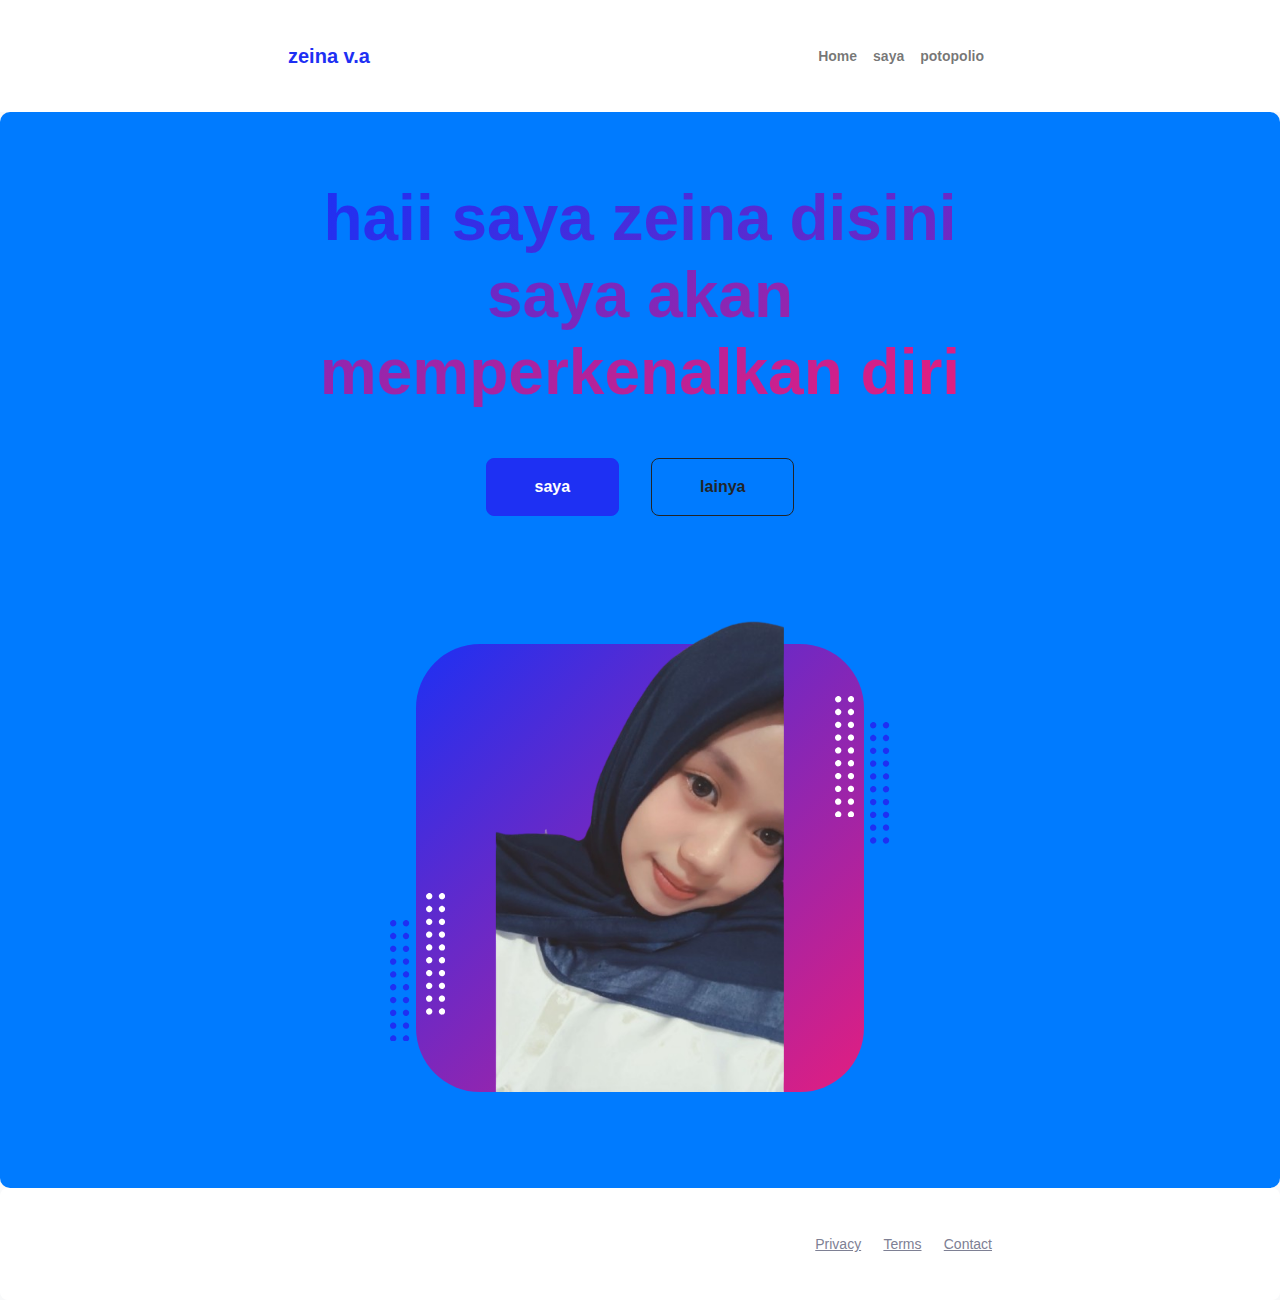
<file: index.html>
<!DOCTYPE html>
<html lang="en">
    <head>
        <meta charset="utf-8" />
        <meta name="viewport" content="width=device-width, initial-scale=1, shrink-to-fit=no" />
        <meta name="description" content="" />
        <meta name="author" content="" />
        <title>Personal - Start Bootstrap Theme</title>
        <!-- Favicon-->
        <link rel="icon" type="image/x-icon" href="assets/favicon.ico" />
        <!-- Custom Google font-->
        <link rel="preconnect" href="https://fonts.googleapis.com" />
        <link rel="preconnect" href="https://fonts.gstatic.com" crossorigin />
        <link href="https://fonts.googleapis.com/css2?family=Plus+Jakarta+Sans:wght@100;200;300;400;500;600;700;800;900&amp;display=swap" rel="stylesheet" />
        <!-- Bootstrap icons-->
        <link href="https://cdn.jsdelivr.net/npm/bootstrap-icons@1.8.1/font/bootstrap-icons.css" rel="stylesheet" />
        <!-- Core theme CSS (includes Bootstrap)-->
        <link href="css/styles.css" rel="stylesheet" />
    </head>
    <body class="d-flex flex-column h-100">
        <main class="flex-shrink-0">
            <!-- Navigation-->
            <nav class="navbar navbar-expand-lg navbar-light bg-white py-3">
                <div class="container px-5">
                    <a class="navbar-brand" href="index.html"><span class="fw-bolder text-primary">zeina v.a</span></a>
                    <button class="navbar-toggler" type="button" data-bs-toggle="collapse" data-bs-target="#navbarSupportedContent" aria-controls="navbarSupportedContent" aria-expanded="false" aria-label="Toggle navigation"><span class="navbar-toggler-icon"></span></button>
                    <div class="collapse navbar-collapse" id="navbarSupportedContent">
                        <ul class="navbar-nav ms-auto mb-2 mb-lg-0 small fw-bolder">
                            <li class="nav-item"><a class="nav-link" href="index.html">Home</a></li>
                            <li class="nav-item"><a class="nav-link" href="resume.html">saya</a></li>
                            <li class="nav-item"><a class="nav-link" href="projects.html">potopolio</a></li>
                           
                        </ul>
                    </div>
                </div>
            </nav>
            <!-- Header-->
            <header class="py-5">
                <div class="container px-5 pb-5">
                    <div class="row gx-5 align-items-center">
                        <div class="col-xxl-5">
                            <!-- Header text content-->
                            <div class="text-center text-xxl-start">
                                <h1 class="display-3 fw-bolder mb-5"><span class="text-gradient d-inline">haii saya zeina disini saya akan memperkenalkan diri</span></h1>
                                <div class="d-grid gap-3 d-sm-flex justify-content-sm-center justify-content-xxl-start mb-3">
                                    <a class="btn btn-primary btn-lg px-5 py-3 me-sm-3 fs-6 fw-bolder" href="resume.html">saya</a>
                                    <a class="btn btn-outline-dark btn-lg px-5 py-3 fs-6 fw-bolder" href="projects.html">lainya</a>
                                </div>
                            </div>
                        </div>
                        <div class="col-xxl-7">
                            <!-- Header profile picture-->
                            <div class="d-flex justify-content-center mt-5 mt-xxl-0">
                                <div class="profile bg-gradient-primary-to-secondary">
                                    <!-- TIP: For best results, use a photo with a transparent background like the demo example below-->
                                    <!-- Watch a tutorial on how to do this on YouTube (link)-->
                                    <img class="profile-img" src="imge4.png" alt="..." />
                                    <div class="dots-1">
                                        <!-- SVG Dots-->
                                        <svg version="1.1" xmlns="http://www.w3.org/2000/svg" xmlns:xlink="http://www.w3.org/1999/xlink" x="0px" y="0px" viewBox="0 0 191.6 1215.4" style="enable-background: new 0 0 191.6 1215.4" xml:space="preserve">
                                            <g transform="translate(0.000000,1280.000000) scale(0.100000,-0.100000)">
                                                <path d="M227.7,12788.6c-105-35-200-141-222-248c-43-206,163-412,369-369c155,32,275,190,260,339c-11,105-90,213-190,262        C383.7,12801.6,289.7,12808.6,227.7,12788.6z"></path>
                                                <path d="M1507.7,12788.6c-151-50-253-216-222-362c25-119,136-230,254-255c194-41,395,142,375,339c-11,105-90,213-190,262        C1663.7,12801.6,1569.7,12808.6,1507.7,12788.6z"></path>
                                                <path d="M227.7,11508.6c-105-35-200-141-222-248c-43-206,163-412,369-369c155,32,275,190,260,339c-11,105-90,213-190,262        C383.7,11521.6,289.7,11528.6,227.7,11508.6z"></path>
                                                <path d="M1507.7,11508.6c-151-50-253-216-222-362c25-119,136-230,254-255c194-41,395,142,375,339c-11,105-90,213-190,262        C1663.7,11521.6,1569.7,11528.6,1507.7,11508.6z"></path>
                                                <path d="M227.7,10228.6c-105-35-200-141-222-248c-43-206,163-412,369-369c155,32,275,190,260,339c-11,105-90,213-190,262        C383.7,10241.6,289.7,10248.6,227.7,10228.6z"></path>
                                                <path d="M1507.7,10228.6c-105-35-200-141-222-248c-43-206,163-412,369-369c155,32,275,190,260,339c-11,105-90,213-190,262        C1663.7,10241.6,1569.7,10248.6,1507.7,10228.6z"></path>
                                                <path d="M227.7,8948.6c-105-35-200-141-222-248c-43-206,163-412,369-369c155,32,275,190,260,339c-11,105-90,213-190,262        C383.7,8961.6,289.7,8968.6,227.7,8948.6z"></path>
                                                <path d="M1507.7,8948.6c-105-35-200-141-222-248c-43-206,163-412,369-369c155,32,275,190,260,339c-11,105-90,213-190,262        C1663.7,8961.6,1569.7,8968.6,1507.7,8948.6z"></path>
                                                <path d="M227.7,7668.6c-105-35-200-141-222-248c-43-206,163-412,369-369c155,32,275,190,260,339c-11,105-90,213-190,262        C383.7,7681.6,289.7,7688.6,227.7,7668.6z"></path>
                                                <path d="M1507.7,7668.6c-105-35-200-141-222-248c-43-206,163-412,369-369c155,32,275,190,260,339c-11,105-90,213-190,262        C1663.7,7681.6,1569.7,7688.6,1507.7,7668.6z"></path>
                                                <path d="M227.7,6388.6c-105-35-200-141-222-248c-43-206,163-412,369-369c155,32,275,190,260,339c-11,105-90,213-190,262        C383.7,6401.6,289.7,6408.6,227.7,6388.6z"></path>
                                                <path d="M1507.7,6388.6c-105-35-200-141-222-248c-43-206,163-412,369-369c155,32,275,190,260,339c-11,105-90,213-190,262        C1663.7,6401.6,1569.7,6408.6,1507.7,6388.6z"></path>
                                                <path d="M227.7,5108.6c-105-35-200-141-222-248c-43-206,163-412,369-369c155,32,275,190,260,339c-11,105-90,213-190,262        C383.7,5121.6,289.7,5128.6,227.7,5108.6z"></path>
                                                <path d="M1507.7,5108.6c-105-35-200-141-222-248c-43-206,163-412,369-369c155,32,275,190,260,339c-11,105-90,213-190,262        C1663.7,5121.6,1569.7,5128.6,1507.7,5108.6z"></path>
                                                <path d="M227.7,3828.6c-105-35-200-141-222-248c-43-206,163-412,369-369c155,32,275,190,260,339c-11,105-90,213-190,262        C383.7,3841.6,289.7,3848.6,227.7,3828.6z"></path>
                                                <path d="M1507.7,3828.6c-105-35-200-141-222-248c-43-206,163-412,369-369c155,32,275,190,260,339c-11,105-90,213-190,262        C1663.7,3841.6,1569.7,3848.6,1507.7,3828.6z"></path>
                                                <path d="M227.7,2548.6c-105-35-200-141-222-248c-43-206,163-412,369-369c155,32,275,190,260,339c-11,105-90,213-190,262        C383.7,2561.6,289.7,2568.6,227.7,2548.6z"></path>
                                                <path d="M1507.7,2548.6c-105-35-200-141-222-248c-43-206,163-412,369-369c155,32,275,190,260,339c-11,105-90,213-190,262        C1663.7,2561.6,1569.7,2568.6,1507.7,2548.6z"></path>
                                                <path d="M227.7,1268.6c-105-35-200-141-222-248c-43-206,163-412,369-369c155,32,275,190,260,339c-11,105-90,213-190,262        C383.7,1281.6,289.7,1288.6,227.7,1268.6z"></path>
                                                <path d="M1507.7,1268.6c-105-35-200-141-222-248c-43-206,163-412,369-369c155,32,275,190,260,339c-11,105-90,213-190,262        C1663.7,1281.6,1569.7,1288.6,1507.7,1268.6z"></path>
                                            </g>
                                        </svg>
                                        <!-- END of SVG dots-->
                                    </div>
                                    <div class="dots-2">
                                        <!-- SVG Dots-->
                                        <svg version="1.1" xmlns="http://www.w3.org/2000/svg" xmlns:xlink="http://www.w3.org/1999/xlink" x="0px" y="0px" viewBox="0 0 191.6 1215.4" style="enable-background: new 0 0 191.6 1215.4" xml:space="preserve">
                                            <g transform="translate(0.000000,1280.000000) scale(0.100000,-0.100000)">
                                                <path d="M227.7,12788.6c-105-35-200-141-222-248c-43-206,163-412,369-369c155,32,275,190,260,339c-11,105-90,213-190,262        C383.7,12801.6,289.7,12808.6,227.7,12788.6z"></path>
                                                <path d="M1507.7,12788.6c-151-50-253-216-222-362c25-119,136-230,254-255c194-41,395,142,375,339c-11,105-90,213-190,262        C1663.7,12801.6,1569.7,12808.6,1507.7,12788.6z"></path>
                                                <path d="M227.7,11508.6c-105-35-200-141-222-248c-43-206,163-412,369-369c155,32,275,190,260,339c-11,105-90,213-190,262        C383.7,11521.6,289.7,11528.6,227.7,11508.6z"></path>
                                                <path d="M1507.7,11508.6c-151-50-253-216-222-362c25-119,136-230,254-255c194-41,395,142,375,339c-11,105-90,213-190,262        C1663.7,11521.6,1569.7,11528.6,1507.7,11508.6z"></path>
                                                <path d="M227.7,10228.6c-105-35-200-141-222-248c-43-206,163-412,369-369c155,32,275,190,260,339c-11,105-90,213-190,262        C383.7,10241.6,289.7,10248.6,227.7,10228.6z"></path>
                                                <path d="M1507.7,10228.6c-105-35-200-141-222-248c-43-206,163-412,369-369c155,32,275,190,260,339c-11,105-90,213-190,262        C1663.7,10241.6,1569.7,10248.6,1507.7,10228.6z"></path>
                                                <path d="M227.7,8948.6c-105-35-200-141-222-248c-43-206,163-412,369-369c155,32,275,190,260,339c-11,105-90,213-190,262        C383.7,8961.6,289.7,8968.6,227.7,8948.6z"></path>
                                                <path d="M1507.7,8948.6c-105-35-200-141-222-248c-43-206,163-412,369-369c155,32,275,190,260,339c-11,105-90,213-190,262        C1663.7,8961.6,1569.7,8968.6,1507.7,8948.6z"></path>
                                                <path d="M227.7,7668.6c-105-35-200-141-222-248c-43-206,163-412,369-369c155,32,275,190,260,339c-11,105-90,213-190,262        C383.7,7681.6,289.7,7688.6,227.7,7668.6z"></path>
                                                <path d="M1507.7,7668.6c-105-35-200-141-222-248c-43-206,163-412,369-369c155,32,275,190,260,339c-11,105-90,213-190,262        C1663.7,7681.6,1569.7,7688.6,1507.7,7668.6z"></path>
                                                <path d="M227.7,6388.6c-105-35-200-141-222-248c-43-206,163-412,369-369c155,32,275,190,260,339c-11,105-90,213-190,262        C383.7,6401.6,289.7,6408.6,227.7,6388.6z"></path>
                                                <path d="M1507.7,6388.6c-105-35-200-141-222-248c-43-206,163-412,369-369c155,32,275,190,260,339c-11,105-90,213-190,262        C1663.7,6401.6,1569.7,6408.6,1507.7,6388.6z"></path>
                                                <path d="M227.7,5108.6c-105-35-200-141-222-248c-43-206,163-412,369-369c155,32,275,190,260,339c-11,105-90,213-190,262        C383.7,5121.6,289.7,5128.6,227.7,5108.6z"></path>
                                                <path d="M1507.7,5108.6c-105-35-200-141-222-248c-43-206,163-412,369-369c155,32,275,190,260,339c-11,105-90,213-190,262        C1663.7,5121.6,1569.7,5128.6,1507.7,5108.6z"></path>
                                                <path d="M227.7,3828.6c-105-35-200-141-222-248c-43-206,163-412,369-369c155,32,275,190,260,339c-11,105-90,213-190,262        C383.7,3841.6,289.7,3848.6,227.7,3828.6z"></path>
                                                <path d="M1507.7,3828.6c-105-35-200-141-222-248c-43-206,163-412,369-369c155,32,275,190,260,339c-11,105-90,213-190,262        C1663.7,3841.6,1569.7,3848.6,1507.7,3828.6z"></path>
                                                <path d="M227.7,2548.6c-105-35-200-141-222-248c-43-206,163-412,369-369c155,32,275,190,260,339c-11,105-90,213-190,262        C383.7,2561.6,289.7,2568.6,227.7,2548.6z"></path>
                                                <path d="M1507.7,2548.6c-105-35-200-141-222-248c-43-206,163-412,369-369c155,32,275,190,260,339c-11,105-90,213-190,262        C1663.7,2561.6,1569.7,2568.6,1507.7,2548.6z"></path>
                                                <path d="M227.7,1268.6c-105-35-200-141-222-248c-43-206,163-412,369-369c155,32,275,190,260,339c-11,105-90,213-190,262        C383.7,1281.6,289.7,1288.6,227.7,1268.6z"></path>
                                                <path d="M1507.7,1268.6c-105-35-200-141-222-248c-43-206,163-412,369-369c155,32,275,190,260,339c-11,105-90,213-190,262        C1663.7,1281.6,1569.7,1288.6,1507.7,1268.6z"></path>
                                            </g>
                                        </svg>
                                        <!-- END of SVG dots-->
                                    </div>
                                    <div class="dots-3">
                                        <!-- SVG Dots-->
                                        <svg version="1.1" xmlns="http://www.w3.org/2000/svg" xmlns:xlink="http://www.w3.org/1999/xlink" x="0px" y="0px" viewBox="0 0 191.6 1215.4" style="enable-background: new 0 0 191.6 1215.4" xml:space="preserve">
                                            <g transform="translate(0.000000,1280.000000) scale(0.100000,-0.100000)">
                                                <path d="M227.7,12788.6c-105-35-200-141-222-248c-43-206,163-412,369-369c155,32,275,190,260,339c-11,105-90,213-190,262        C383.7,12801.6,289.7,12808.6,227.7,12788.6z"></path>
                                                <path d="M1507.7,12788.6c-151-50-253-216-222-362c25-119,136-230,254-255c194-41,395,142,375,339c-11,105-90,213-190,262        C1663.7,12801.6,1569.7,12808.6,1507.7,12788.6z"></path>
                                                <path d="M227.7,11508.6c-105-35-200-141-222-248c-43-206,163-412,369-369c155,32,275,190,260,339c-11,105-90,213-190,262        C383.7,11521.6,289.7,11528.6,227.7,11508.6z"></path>
                                                <path d="M1507.7,11508.6c-151-50-253-216-222-362c25-119,136-230,254-255c194-41,395,142,375,339c-11,105-90,213-190,262        C1663.7,11521.6,1569.7,11528.6,1507.7,11508.6z"></path>
                                                <path d="M227.7,10228.6c-105-35-200-141-222-248c-43-206,163-412,369-369c155,32,275,190,260,339c-11,105-90,213-190,262        C383.7,10241.6,289.7,10248.6,227.7,10228.6z"></path>
                                                <path d="M1507.7,10228.6c-105-35-200-141-222-248c-43-206,163-412,369-369c155,32,275,190,260,339c-11,105-90,213-190,262        C1663.7,10241.6,1569.7,10248.6,1507.7,10228.6z"></path>
                                                <path d="M227.7,8948.6c-105-35-200-141-222-248c-43-206,163-412,369-369c155,32,275,190,260,339c-11,105-90,213-190,262        C383.7,8961.6,289.7,8968.6,227.7,8948.6z"></path>
                                                <path d="M1507.7,8948.6c-105-35-200-141-222-248c-43-206,163-412,369-369c155,32,275,190,260,339c-11,105-90,213-190,262        C1663.7,8961.6,1569.7,8968.6,1507.7,8948.6z"></path>
                                                <path d="M227.7,7668.6c-105-35-200-141-222-248c-43-206,163-412,369-369c155,32,275,190,260,339c-11,105-90,213-190,262        C383.7,7681.6,289.7,7688.6,227.7,7668.6z"></path>
                                                <path d="M1507.7,7668.6c-105-35-200-141-222-248c-43-206,163-412,369-369c155,32,275,190,260,339c-11,105-90,213-190,262        C1663.7,7681.6,1569.7,7688.6,1507.7,7668.6z"></path>
                                                <path d="M227.7,6388.6c-105-35-200-141-222-248c-43-206,163-412,369-369c155,32,275,190,260,339c-11,105-90,213-190,262        C383.7,6401.6,289.7,6408.6,227.7,6388.6z"></path>
                                                <path d="M1507.7,6388.6c-105-35-200-141-222-248c-43-206,163-412,369-369c155,32,275,190,260,339c-11,105-90,213-190,262        C1663.7,6401.6,1569.7,6408.6,1507.7,6388.6z"></path>
                                                <path d="M227.7,5108.6c-105-35-200-141-222-248c-43-206,163-412,369-369c155,32,275,190,260,339c-11,105-90,213-190,262        C383.7,5121.6,289.7,5128.6,227.7,5108.6z"></path>
                                                <path d="M1507.7,5108.6c-105-35-200-141-222-248c-43-206,163-412,369-369c155,32,275,190,260,339c-11,105-90,213-190,262        C1663.7,5121.6,1569.7,5128.6,1507.7,5108.6z"></path>
                                                <path d="M227.7,3828.6c-105-35-200-141-222-248c-43-206,163-412,369-369c155,32,275,190,260,339c-11,105-90,213-190,262        C383.7,3841.6,289.7,3848.6,227.7,3828.6z"></path>
                                                <path d="M1507.7,3828.6c-105-35-200-141-222-248c-43-206,163-412,369-369c155,32,275,190,260,339c-11,105-90,213-190,262        C1663.7,3841.6,1569.7,3848.6,1507.7,3828.6z"></path>
                                                <path d="M227.7,2548.6c-105-35-200-141-222-248c-43-206,163-412,369-369c155,32,275,190,260,339c-11,105-90,213-190,262        C383.7,2561.6,289.7,2568.6,227.7,2548.6z"></path>
                                                <path d="M1507.7,2548.6c-105-35-200-141-222-248c-43-206,163-412,369-369c155,32,275,190,260,339c-11,105-90,213-190,262        C1663.7,2561.6,1569.7,2568.6,1507.7,2548.6z"></path>
                                                <path d="M227.7,1268.6c-105-35-200-141-222-248c-43-206,163-412,369-369c155,32,275,190,260,339c-11,105-90,213-190,262        C383.7,1281.6,289.7,1288.6,227.7,1268.6z"></path>
                                                <path d="M1507.7,1268.6c-105-35-200-141-222-248c-43-206,163-412,369-369c155,32,275,190,260,339c-11,105-90,213-190,262        C1663.7,1281.6,1569.7,1288.6,1507.7,1268.6z"></path>
                                            </g>
                                        </svg>
                                        <!-- END of SVG dots-->
                                    </div>
                                    <div class="dots-4">
                                        <!-- SVG Dots-->
                                        <svg version="1.1" xmlns="http://www.w3.org/2000/svg" xmlns:xlink="http://www.w3.org/1999/xlink" x="0px" y="0px" viewBox="0 0 191.6 1215.4" style="enable-background: new 0 0 191.6 1215.4" xml:space="preserve">
                                            <g transform="translate(0.000000,1280.000000) scale(0.100000,-0.100000)">
                                                <path d="M227.7,12788.6c-105-35-200-141-222-248c-43-206,163-412,369-369c155,32,275,190,260,339c-11,105-90,213-190,262        C383.7,12801.6,289.7,12808.6,227.7,12788.6z"></path>
                                                <path d="M1507.7,12788.6c-151-50-253-216-222-362c25-119,136-230,254-255c194-41,395,142,375,339c-11,105-90,213-190,262        C1663.7,12801.6,1569.7,12808.6,1507.7,12788.6z"></path>
                                                <path d="M227.7,11508.6c-105-35-200-141-222-248c-43-206,163-412,369-369c155,32,275,190,260,339c-11,105-90,213-190,262        C383.7,11521.6,289.7,11528.6,227.7,11508.6z"></path>
                                                <path d="M1507.7,11508.6c-151-50-253-216-222-362c25-119,136-230,254-255c194-41,395,142,375,339c-11,105-90,213-190,262        C1663.7,11521.6,1569.7,11528.6,1507.7,11508.6z"></path>
                                                <path d="M227.7,10228.6c-105-35-200-141-222-248c-43-206,163-412,369-369c155,32,275,190,260,339c-11,105-90,213-190,262        C383.7,10241.6,289.7,10248.6,227.7,10228.6z"></path>
                                                <path d="M1507.7,10228.6c-105-35-200-141-222-248c-43-206,163-412,369-369c155,32,275,190,260,339c-11,105-90,213-190,262        C1663.7,10241.6,1569.7,10248.6,1507.7,10228.6z"></path>
                                                <path d="M227.7,8948.6c-105-35-200-141-222-248c-43-206,163-412,369-369c155,32,275,190,260,339c-11,105-90,213-190,262        C383.7,8961.6,289.7,8968.6,227.7,8948.6z"></path>
                                                <path d="M1507.7,8948.6c-105-35-200-141-222-248c-43-206,163-412,369-369c155,32,275,190,260,339c-11,105-90,213-190,262        C1663.7,8961.6,1569.7,8968.6,1507.7,8948.6z"></path>
                                                <path d="M227.7,7668.6c-105-35-200-141-222-248c-43-206,163-412,369-369c155,32,275,190,260,339c-11,105-90,213-190,262        C383.7,7681.6,289.7,7688.6,227.7,7668.6z"></path>
                                                <path d="M1507.7,7668.6c-105-35-200-141-222-248c-43-206,163-412,369-369c155,32,275,190,260,339c-11,105-90,213-190,262        C1663.7,7681.6,1569.7,7688.6,1507.7,7668.6z"></path>
                                                <path d="M227.7,6388.6c-105-35-200-141-222-248c-43-206,163-412,369-369c155,32,275,190,260,339c-11,105-90,213-190,262        C383.7,6401.6,289.7,6408.6,227.7,6388.6z"></path>
                                                <path d="M1507.7,6388.6c-105-35-200-141-222-248c-43-206,163-412,369-369c155,32,275,190,260,339c-11,105-90,213-190,262        C1663.7,6401.6,1569.7,6408.6,1507.7,6388.6z"></path>
                                                <path d="M227.7,5108.6c-105-35-200-141-222-248c-43-206,163-412,369-369c155,32,275,190,260,339c-11,105-90,213-190,262        C383.7,5121.6,289.7,5128.6,227.7,5108.6z"></path>
                                                <path d="M1507.7,5108.6c-105-35-200-141-222-248c-43-206,163-412,369-369c155,32,275,190,260,339c-11,105-90,213-190,262        C1663.7,5121.6,1569.7,5128.6,1507.7,5108.6z"></path>
                                                <path d="M227.7,3828.6c-105-35-200-141-222-248c-43-206,163-412,369-369c155,32,275,190,260,339c-11,105-90,213-190,262        C383.7,3841.6,289.7,3848.6,227.7,3828.6z"></path>
                                                <path d="M1507.7,3828.6c-105-35-200-141-222-248c-43-206,163-412,369-369c155,32,275,190,260,339c-11,105-90,213-190,262        C1663.7,3841.6,1569.7,3848.6,1507.7,3828.6z"></path>
                                                <path d="M227.7,2548.6c-105-35-200-141-222-248c-43-206,163-412,369-369c155,32,275,190,260,339c-11,105-90,213-190,262        C383.7,2561.6,289.7,2568.6,227.7,2548.6z"></path>
                                                <path d="M1507.7,2548.6c-105-35-200-141-222-248c-43-206,163-412,369-369c155,32,275,190,260,339c-11,105-90,213-190,262        C1663.7,2561.6,1569.7,2568.6,1507.7,2548.6z"></path>
                                                <path d="M227.7,1268.6c-105-35-200-141-222-248c-43-206,163-412,369-369c155,32,275,190,260,339c-11,105-90,213-190,262        C383.7,1281.6,289.7,1288.6,227.7,1268.6z"></path>
                                                <path d="M1507.7,1268.6c-105-35-200-141-222-248c-43-206,163-412,369-369c155,32,275,190,260,339c-11,105-90,213-190,262        C1663.7,1281.6,1569.7,1288.6,1507.7,1268.6z"></path>
                                            </g>
                                        </svg>
                                        <!-- END of SVG dots-->
                                    </div>
                                </div>
                            </div>
                        </div>
                    </div>
                </div>
            </header>
            <!-- About Section-->
            </section>
        </main>
        <!-- Footer-->
        <footer class="bg-white py-4 mt-auto">
            <div class="container px-5">
                <div class="row align-items-center justify-content-between flex-column flex-sm-row">
                    <div class="col-auto"><div class="small m-0">Copyright &copy; Your Website 2023</div></div>
                    <div class="col-auto">
                        <a class="small" href="#!">Privacy</a>
                        <span class="mx-1">&middot;</span>
                        <a class="small" href="#!">Terms</a>
                        <span class="mx-1">&middot;</span>
                        <a class="small" href="#!">Contact</a>
                    </div>
                </div>
            </div>
        </footer>
        <!-- Bootstrap core JS-->
        <script src="https://cdn.jsdelivr.net/npm/bootstrap@5.2.3/dist/js/bootstrap.bundle.min.js"></script>
        <!-- Core theme JS-->
        <script src="js/scripts.js"></script>
    </body>
</html>
</file>
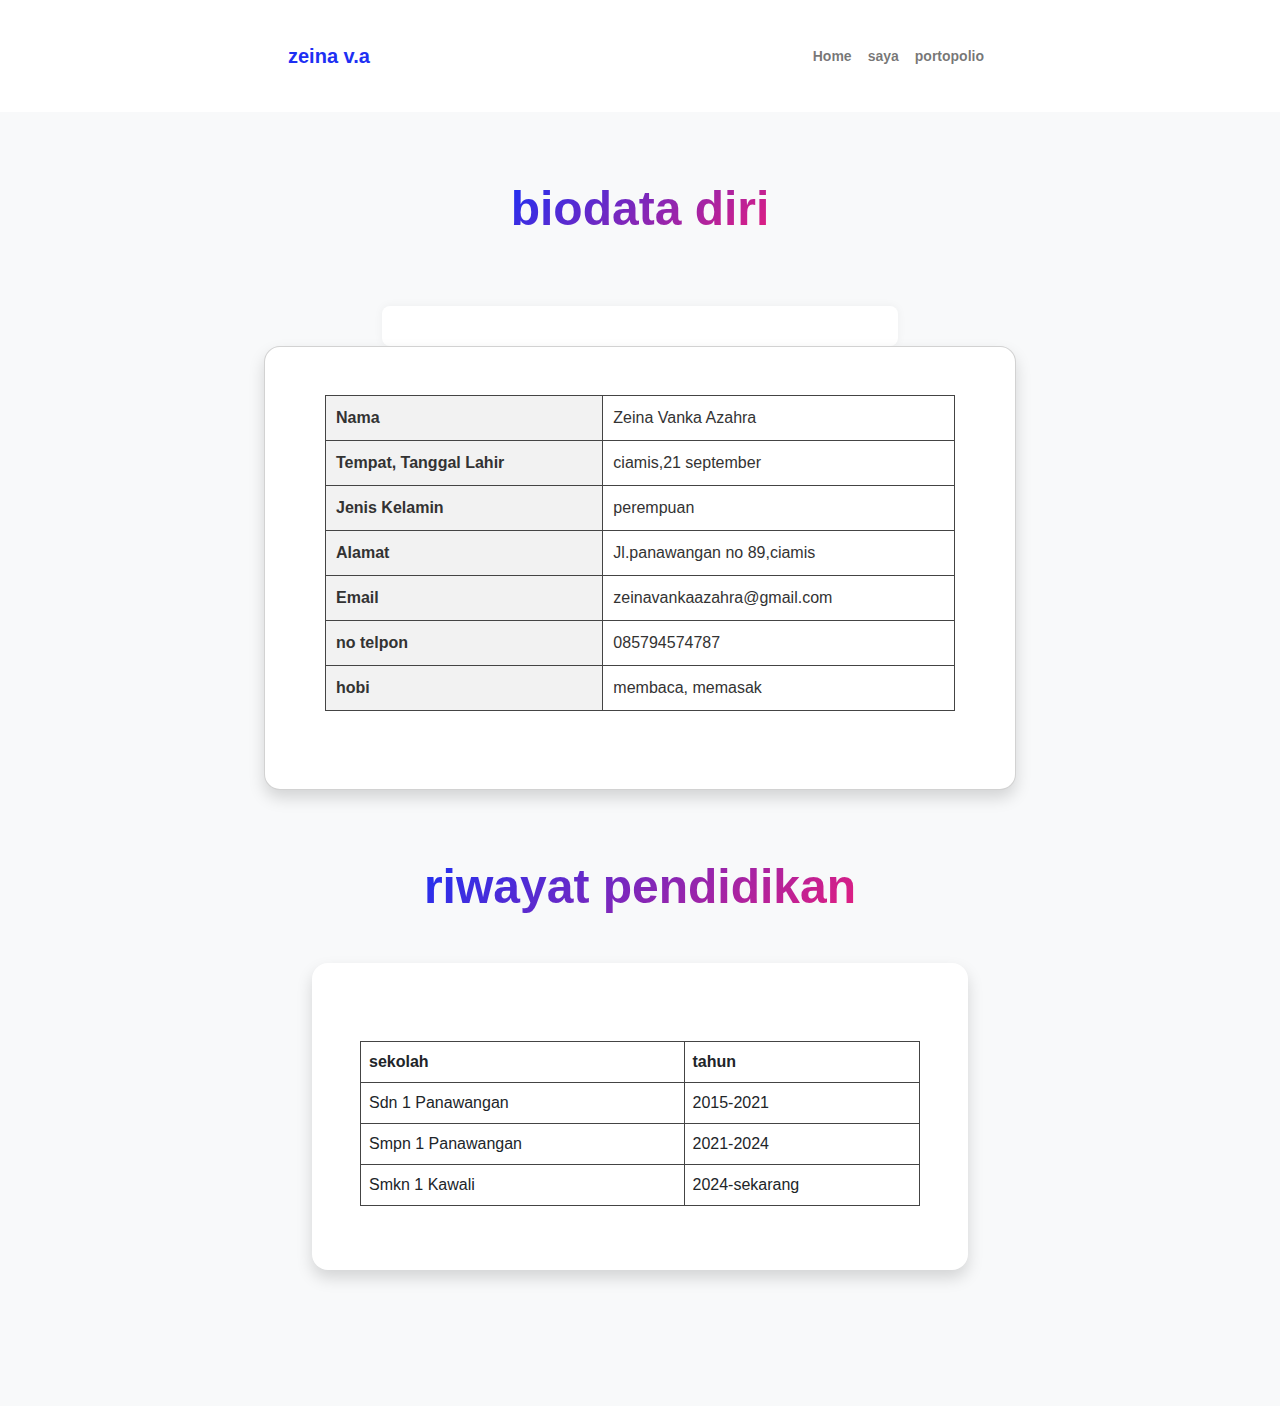
<file: resume.html>
<!DOCTYPE html>
<html lang="en">
    <head>
        <meta charset="utf-8" />
        <meta name="viewport" content="width=device-width, initial-scale=1, shrink-to-fit=no" />
        <meta name="description" content="" />
        <meta name="author" content="" />
        <title>Personal - Start Bootstrap Template</title>
        <!-- Favicon-->
        <link rel="icon" type="image/x-icon" href="assets/favicon.ico" />
        <!-- Custom Google font-->
        <link rel="preconnect" href="https://fonts.googleapis.com" />
        <link rel="preconnect" href="https://fonts.gstatic.com" crossorigin />
        <link href="https://fonts.googleapis.com/css2?family=Plus+Jakarta+Sans:wght@100;200;300;400;500;600;700;800;900&amp;display=swap" rel="stylesheet" />
        <!-- Bootstrap icons-->
        <link href="https://cdn.jsdelivr.net/npm/bootstrap-icons@1.8.1/font/bootstrap-icons.css" rel="stylesheet" />
        <!-- Core theme CSS (includes Bootstrap)-->
        <link href="css/styles.css" rel="stylesheet" />
    </head>
    <body class="d-flex flex-column h-100 bg-light">
        <main class="flex-shrink-0">
            <!-- Navigation-->
            <nav class="navbar navbar-expand-lg navbar-light bg-white py-3">
                <div class="container px-5">
                    <a class="navbar-brand" href="index.html"><span class="fw-bolder text-primary">zeina v.a</span></a>
                    <button class="navbar-toggler" type="button" data-bs-toggle="collapse" data-bs-target="#navbarSupportedContent" aria-controls="navbarSupportedContent" aria-expanded="false" aria-label="Toggle navigation"><span class="navbar-toggler-icon"></span></button>
                    <div class="collapse navbar-collapse" id="navbarSupportedContent">
                        <ul class="navbar-nav ms-auto mb-2 mb-lg-0 small fw-bolder">
                            <li class="nav-item"><a class="nav-link" href="index.html">Home</a></li>
                            <li class="nav-item"><a class="nav-link" href="resume.html">saya</a></li>
                            <li class="nav-item"><a class="nav-link" href="projects.html">portopolio</a></li>
                            
                        </ul>
                    </div>
                </div>
            </nav>
            <!-- Page Content-->
            <div class="container px-5 my-5">
                <div class="text-center mb-5">
                    <h1 class="display-5 fw-bolder mb-0"><span class="text-gradient d-inline">biodata diri</span></h1>
                </div>
                <div class="row gx-5 justify-content-center">
                    <div class="col-lg-11 col-xl-9 col-xxl-8">
                        <!-- Experience Section-->
                        <section>
                                </a>
                            </div>
                            <!-- Experience Card 1-->
                            <div class="card shadow border-5 rounded-4 mb-8">
                                <div class="card-body p-5">
                                    <div class="row align-items-center gx-8">
                                        <div class="col text-center text-lg-start mb-4 mb-lg-0">
                                            
                                            </div>
                                        <!DOCTYPE html>
<html>
<head>
  <title>Biodata Diri</title>
  <style>
    table {
      border-collapse: collapse;
      width: 60%;
      margin: 30px auto;
    }
    th, td {
      border: 1px solid #444;
      padding: 10px;
      text-align: left;
    }
    th {
      background-color: #f2f2f2;
    }
    h2 {
      text-align: center;
    }
  </style>
</head>
<body>
  <table>
    <tr>
      <th>Nama</th>
      <td>Zeina Vanka Azahra</td>
    </tr>
    <tr>
      <th>Tempat, Tanggal Lahir</th>
      <td>ciamis,21 september</td>
    </tr>
    <tr>
      <th>Jenis Kelamin</th>
      <td>perempuan</td>
    </tr>
    <tr>
      <th>Alamat</th>
      <td>Jl.panawangan no 89,ciamis</td>
    </tr>
    <tr>
      <th>Email</th>
      <td>zeinavankaazahra@gmail.com</td>
    </tr>
    <tr>
      <th>no telpon</th>
      <td>085794574787</td>
    </tr>
    <tr>
        <th>hobi</th>
        <td>membaca, memasak</td>
    </tr>
  </table>

</body>
</html>

                                    </div>
                                </div>
                            </div>
                        <!-- Page Content-->
            <div class="container px-5 my-5">
                <div class="text-center mb-5">
                    <h1 class="display-5 fw-bolder mb-0"><span class="text-gradient d-inline">riwayat pendidikan</span></h1>
                </div>
                <!-- Experience Card 1-->
                            <div class="card shadow border-0 rounded-4 mb-8">
                                <div class="card-body p-5">
                                    <div class="row align-items-center gx-8">
                                        <div class="col text-center text-lg-start mb-4 mb-lg-0">
                                    <table class="table">
  <thead>
    <tr>
        <th scope="col">sekolah</th>
        <th scope="col">tahun</th>
    </tr>
  </thead>
  <tbody>
    <tr>
      <td>Sdn 1 Panawangan</td>
      <td>2015-2021</td>
    </tr>
    <tr>
      <td>Smpn 1 Panawangan</td>
      <td>2021-2024</td>
    </tr>
    <tr>
      <td>Smkn 1 Kawali</td>
      <td>2024-sekarang</td>
    </tr>
  </tbody>
</table>
                                            </div>

                            
        <!-- Bootstrap core JS-->
        <script src="https://cdn.jsdelivr.net/npm/bootstrap@5.2.3/dist/js/bootstrap.bundle.min.js"></script>
        <!-- Core theme JS-->
        <script src="js/scripts.js"></script>
    </body>
</html>
</file>
